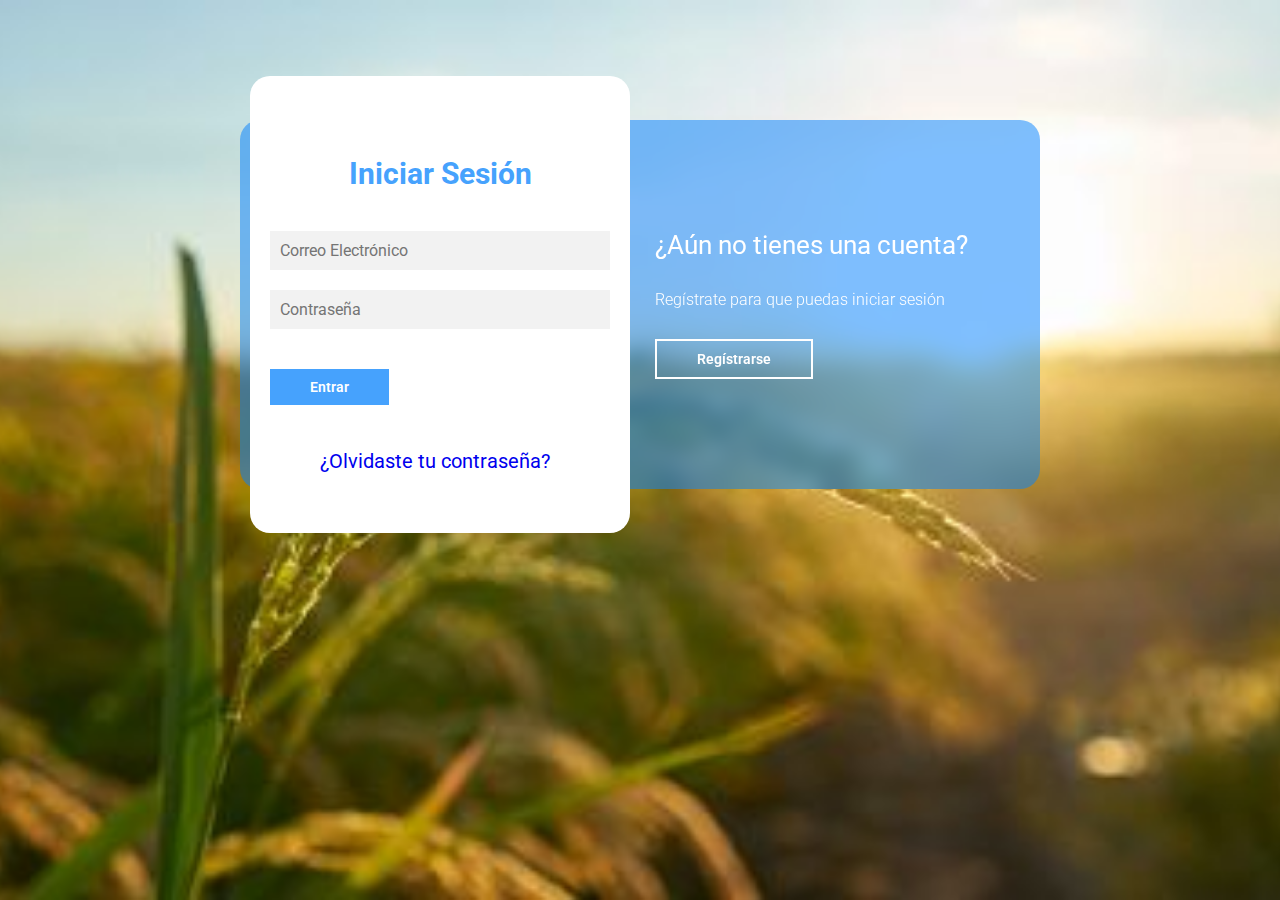
<file: Proyecto integrador/Proyecto integrador/login.html>
<!DOCTYPE html>
<html lang="es">
  <head>
    <meta charset="UTF-8" />
    <meta name="viewport" content="width=device-width, initial-scale=1.0" />
    <title>Login y Registro</title>
    <link rel="stylesheet" href="recursos/CSS/loginCSS.css" />

    <link
      href="https://fonts.googleapis.com/css2?family=Roboto:ital,wght@0,100;0,300;0,400;0,500;0,700;0,900;1,100;1,300;1,400;1,500;1,700;1,900&display=swap"
      rel="stylesheet"
    />
  </head>
  <body>
    <main>
      <div class="contenedor__todo">
        <div class="caja__trasera">
          <div class="caja__trasera-login">
            <h3>¿Ya tienes una cuenta?</h3>
            <p>Inicia sesión para entrar en la página</p>
            <button id="btn__iniciar-sesion">Iniciar Sesión</button>
          </div>
          <div class="caja__trasera-registro">
            <h3>¿Aún no tienes una cuenta?</h3>
            <p>Regístrate para que puedas iniciar sesión</p>
            <button id="btn__registrarse">Regístrarse</button>
          </div>
        </div>

        <!--Formulario de Login y registro-->
        <div class="contenedor__login-registro">
          <!--Login-->
          <form action="" class="formulario__login">
            <h2>Iniciar Sesión</h2>
            <input type="email" placeholder="Correo Electrónico" pattern="^(\w+[/./-]?){1,}@[a-z]+[/.]\w{2,}$" title="Introduce un correo valido Ejemplo: Usuario@gmail.com" required/>
            <input type="password" placeholder="Contraseña" required/>
            <button>Entrar</button>
            <a class="olvidoContraseña"href="recuperarContrasena.html"><br><br>¿Olvidaste tu contraseña?</a>
          </form>

          <!--Registro-->
          <form action="" class="formulario__registro">
            <h2>Regístrarse</h2>
            <input type="text" placeholder="Nombre completo" required/>
            <input type="email" placeholder="Correo Electrónico" pattern="^(\w+[/./-]?){1,}@[a-z]+[/.]\w{2,}$" title="Introduce un correo valido Ejemplo: Usuario@gmail.com" required />
            <input type="text" placeholder="Usuario" />
            <input type="password" placeholder="Contraseña" required/>
            <button>Regístrarse</button>
          </form>
        </div>
      </div>
    </main>
    
    <script src="recursos/js/loginJS.js"></script>
  </body>
</html>
</file>
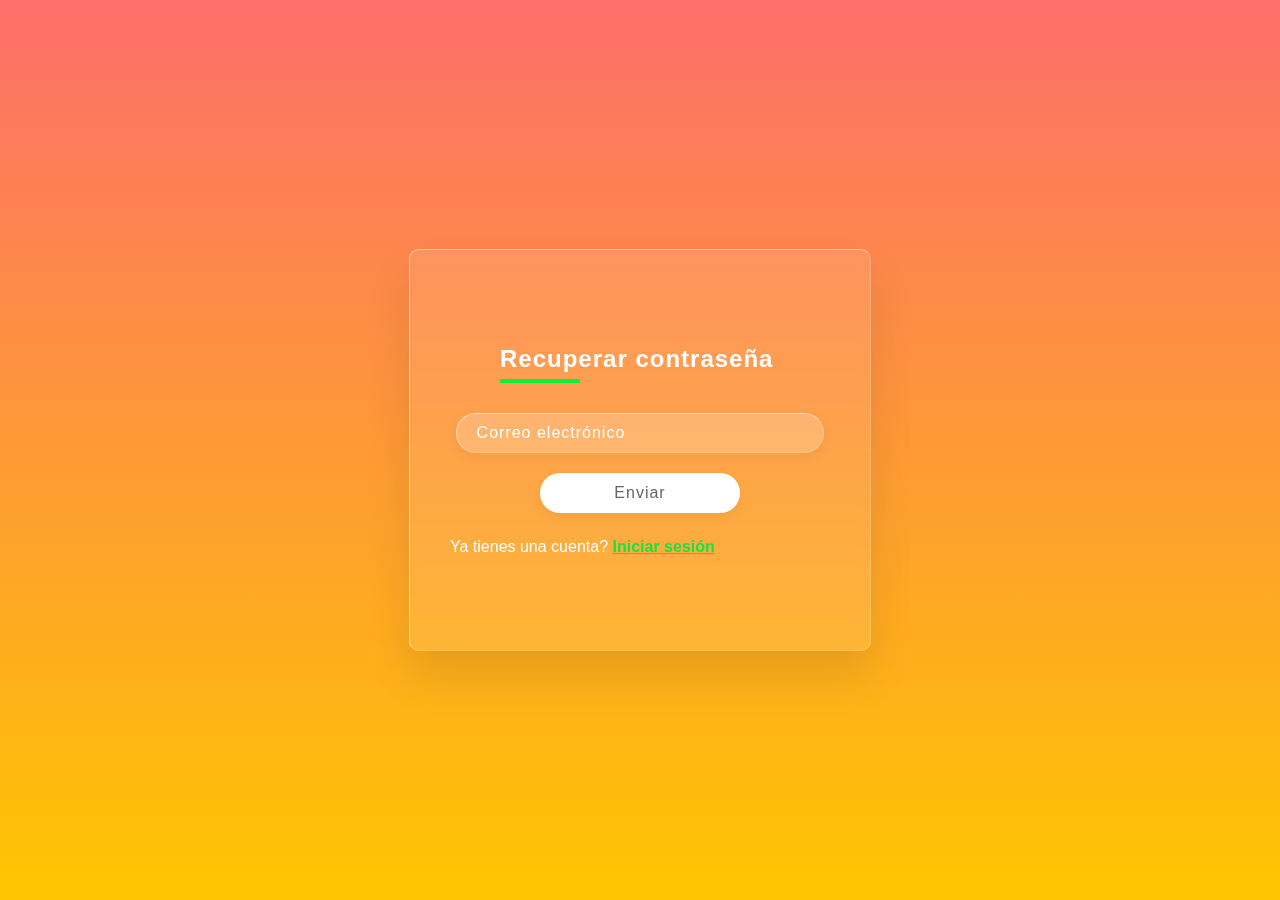
<file: Proyecto integrador/Proyecto integrador/recuperarContrasena.html>
<!DOCTYPE html>
<html lang="es">
  <head>
    <meta charset="UTF-8" />
    <meta http-equiv="X-UA-Compatible" content="IE=edge" />
    <meta name="viewport" content="width=device-width, initial-scale=1.0" />
    <title>Recuperar Contraseña</title>
    <link rel="stylesheet" href="recursos/CSS/recuperaContrasena.css" />
  </head>
  <body>
        <section>
            <div class="caja">
                <div class="container">
                    <div class="formulario">
                        <h2>Recuperar contraseña</h2>
                        <form>
                        <div class="input__caja">
                            <input type="email" placeholder="Correo electrónico" pattern="^(\w+[/./-]?){1,}@[a-z]+[/.]\w{2,}$" title="Introduce un correo valido Ejemplo: Usuario@gmail.com" required/>
                        </div>
                        <div class="input__caja">
                            <input type="submit" value="Enviar" />
                        </div>
                        <p class="olvido__contrasenia">
                            Ya tienes una cuenta?
                            <a href="login.html">Iniciar sesión</a>
                        </p>
                        </form>
                    </div>
                </div>
            </div>
        </section>
  </body>
</html>
</file>
<file: Proyecto integrador/Proyecto integrador/recursos/CSS/loginCSS.css>
* {
  margin: 0;
  padding: 0;
  box-sizing: border-box;
  text-decoration: none;
  font-family: "Roboto", sans-serif;
}

body {
  background-image: url(../imagenes/uuuu_opt.jpg);
  background-size: cover;
  background-repeat: no-repeat;
  background-position: center;
  background-attachment: fixed;
}

main {
  width: 100%;
  padding: 20px;
  margin: auto;
  margin-top: 100px;
}

.contenedor__todo {
  width: 100%;
  max-width: 800px;
  margin: auto;
  position: relative;
}

.caja__trasera {
  width: 100%;
  padding: 10px 20px;
  display: flex;
  justify-content: center;
  -webkit-backdrop-filter: blur(10px);
  backdrop-filter: blur(10px);
  background-color: rgba(0, 128, 255, 0.5);
  border-radius: 20px;
}

.caja__trasera div {
  margin: 100px 40px;
  color: white;
  transition: all 500ms;
}

.caja__trasera div p,
.caja__trasera button {
  margin-top: 30px;
}

.caja__trasera div h3 {
  font-weight: 400;
  font-size: 26px;
}

.caja__trasera div p {
  font-size: 16px;
  font-weight: 300;
}

.caja__trasera button {
  padding: 10px 40px;
  border: 2px solid #fff;
  font-size: 14px;
  background: transparent;
  font-weight: 600;
  cursor: pointer;
  color: white;
  outline: none;
  transition: all 300ms;
}

.caja__trasera button:hover {
  background: #fff;
  color: #46a2fd;
}

/*Formularios*/

.contenedor__login-registro {
  display: flex;
  align-items: center;
  width: 100%;
  max-width: 380px;
  position: relative;
  top: -185px;
  left: 10px;

  /*La transicion va despues del codigo JS*/
  transition: left 500ms cubic-bezier(0.175, 0.885, 0.32, 1.275);
}

.contenedor__login-registro form {
  width: 100%;
  padding: 80px 20px;
  background: white;
  position: absolute;
  border-radius: 20px;
}

.contenedor__login-registro form h2 {
  font-size: 30px;
  text-align: center;
  margin-bottom: 20px;
  color: #46a2fd;
}

.contenedor__login-registro form input {
  width: 100%;
  margin-top: 20px;
  padding: 10px;
  border: none;
  background: #f2f2f2;
  font-size: 16px;
  outline: none;
}

.contenedor__login-registro form button {
  padding: 10px 40px;
  margin-top: 40px;
  border: none;
  font-size: 14px;
  background: #46a2fd;
  font-weight: 600;
  cursor: pointer;
  color: white;
  outline: none;
}

.formulario__login {
  opacity: 1;
  display: block;
}
.formulario__registro {
  display: none;
}

.contenedor__login-registro form a{
  position: relative;
  font-size: 20px;
  text-align: center;
  margin-bottom: 20px;
  top: 20px;
  left: 50px;
}
/* Adaptación en pantalla */

@media screen and (max-width: 850px) {
  main {
    margin-top: 50px;
  }

  .caja__trasera {
    max-width: 350px;
    height: 300px;
    flex-direction: column;
    margin: auto;
  }

  .caja__trasera div {
    margin: 0px;
    position: absolute;
  }

  /*Formularios*/

  .contenedor__login-registro {
    top: -10px;
    left: -5px;
    margin: auto;
  }

  .contenedor__login-registro form {
    position: relative;
  }
}
</file>
<file: Proyecto integrador/Proyecto integrador/recursos/CSS/recuperaContrasena.css>
@import url("https://fonts.googleapis.com/css?family=Poppins:200,300,400,500,600,700,800,900&display=swap");

* {
  margin: 0;
  padding: 0;
  font-family: "Poppings", sans-serif;
}

body {
  overflow: hidden;
}
section {
  display: flex;
  justify-content: center;
  align-items: center;
  min-height: 100vh;
  background: linear-gradient(to bottom, #f1f4f9, #dff1ff);
}

section .color {
  position: absolute;
  filter: blur(200px);
}
section{
  background:linear-gradient(#FD6E6A
 , #FFC600);
}

.caja {
  position: relative;
}

.container {
  position: relative;
  width: 460px;
  min-height: 400px;
  background: rgba(255, 255, 255, 0.1);
  border-radius: 10px;
  display: flex;
  justify-content: center;
  align-items: center;
  backdrop-filter: blur(5px);
  box-shadow: 0 25px 45px rgba(0, 0, 0, 0.1);
  border: 1px solid rgba(255, 255, 255, 0.5);
  border-right: 1px solid rgba(255, 255, 255, 0.2);
  border-bottom: 1px solid rgba(255, 255, 255, 0.2);
}

.formulario {
  position: relative;
  width: 100%;
  height: 100%;
  padding: 40px;
}

.formulario h2 {
  position: relative;
  color: rgb(255, 255, 255);
  font-size: 24px;
  font-weight: 600;
  left: 50px;
  letter-spacing: 1px;
  margin-bottom: 40px;
}

.formulario h2::before {
  content: "";
  position: absolute;
  left: 0;
  bottom: -10px;
  width: 80px;
  height: 4px;
  background: rgb(10, 240, 60);
}

.formulario .input__caja {
  width: 100%;
  text-align: center;
  margin-top: 20px;
}

.formulario .input__caja input {
  width: 86%;
  background: rgba(255, 255, 255, 0.2);
  border: none;
  outline: none;
  padding: 10px 20px;
  border-radius: 35px;
  border: 1px solid rgba(255, 255, 255, 0.5);
  border-right: 1px solid rgba(255, 255, 255, 0.2);
  border-bottom: 1px solid rgba(255, 255, 255, 0.2);
  font-size: 16px;
  letter-spacing: 1px;
  color: rgb(236, 4, 4);
  box-shadow: 0 5px 15px rgba(0, 0, 0, 0.05);
}

.formulario .input__caja input::placeholder {
  color: #fff;
}

.formulario .input__caja input[type="submit"] {
  background: #fff;
  color: #666;
  max-width: 200px;
  cursor: pointer;
  margin-bottom: 20px;
  font-weight: 600px;
}

.formulario .input__caja input[type="submit"]:hover {
  background: #a7eb80;
  color: #fff;
}

.olvido__contrasenia {
  margin-top: 5px;
  color: #fff;
}
.olvido__contrasenia a {
  color: rgb(15, 230, 68);
  font-weight: 600;
}
</file>
